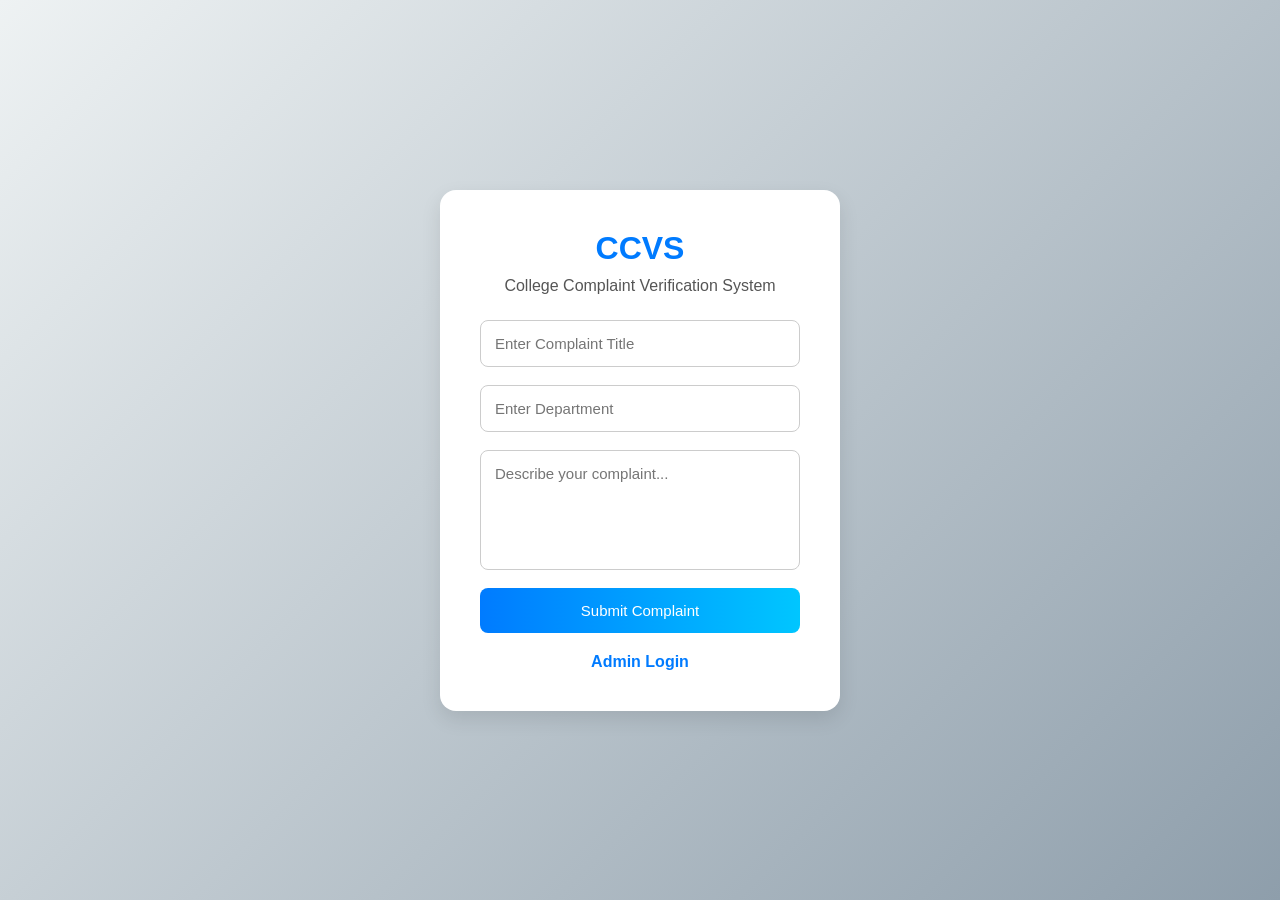
<file: index.html>
<!DOCTYPE html>
<html lang="en">
<head>
  <meta charset="UTF-8">
  <meta name="viewport" content="width=device-width, initial-scale=1.0">

  <title>CCVS Student Portal</title>

  <link rel="stylesheet" href="style.css">
</head>

<body>

  <div class="form-container">

    <h1>CCVS</h1>

    <p>College Complaint Verification System</p>

    <form id="complaintForm">

      <input 
      type="text" 
      id="title"
      placeholder="Enter Complaint Title"
      required>

      <input 
      type="text" 
      id="department"
      placeholder="Enter Department"
      required>

      <textarea 
      id="description"
      placeholder="Describe your complaint..."
      required></textarea>

      <button type="submit">
        Submit Complaint
      </button>

    </form>

    <a href="admin.html" class="admin-link">
      Admin Login
    </a>

  </div>

  <script src="script.js"></script>

</body>
</html>
</file>
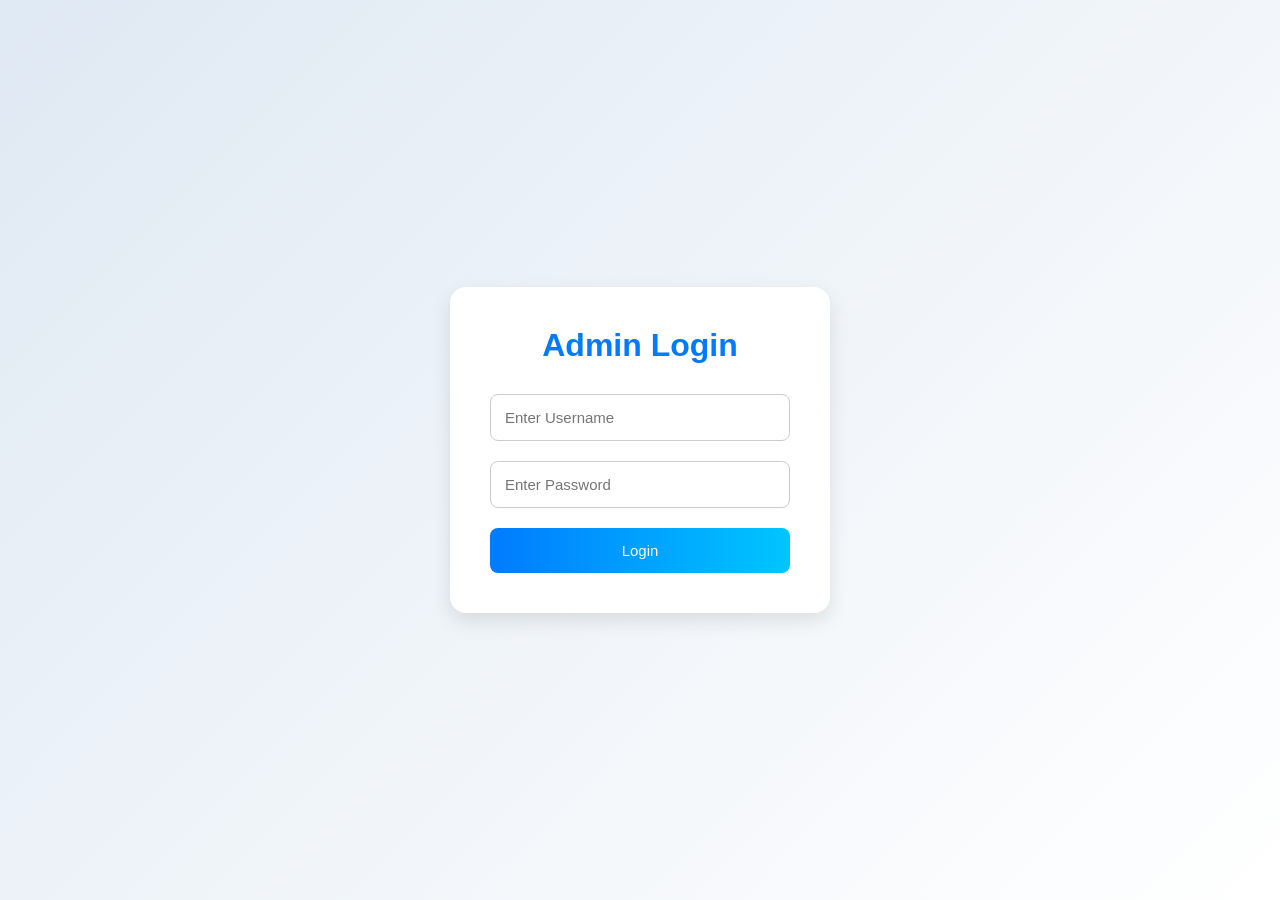
<file: admin.html>
<!DOCTYPE html>
<html lang="en">
<head>
  <meta charset="UTF-8">

  <meta name="viewport" content="width=device-width, initial-scale=1.0">

  <title>Admin Login</title>

  <link rel="stylesheet" href="admin.css">
</head>

<body>

  <div class="login-container">

    <h1>Admin Login</h1>

    <form id="adminForm">

      <input 
      type="text"
      id="username"
      placeholder="Enter Username"
      required>

      <input 
      type="password"
      id="password"
      placeholder="Enter Password"
      required>

      <button type="submit">
        Login
      </button>

    </form>

  </div>

  <script src="admin.js"></script>

</body>
</html>
</file>
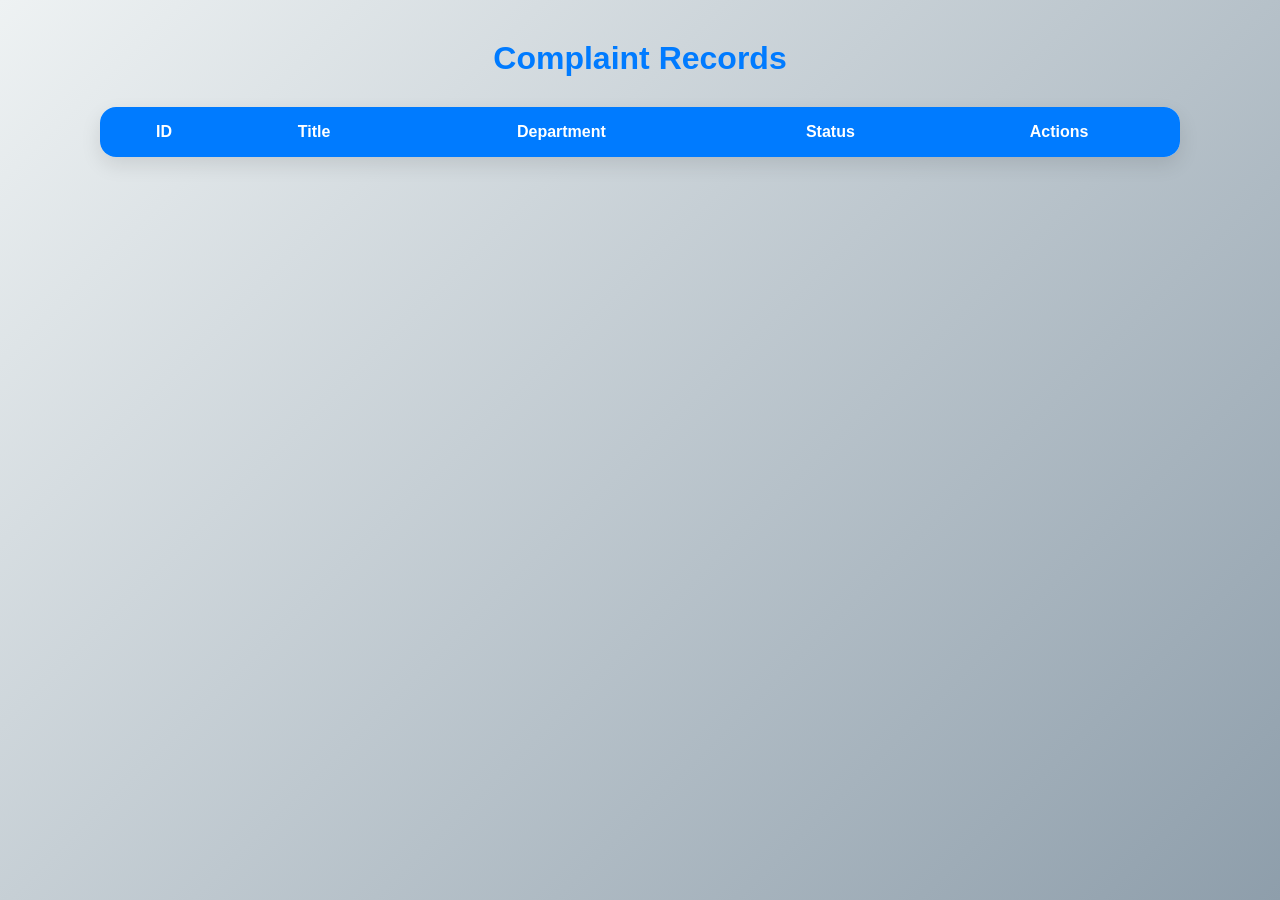
<file: dashboard.html>
<!DOCTYPE html>
<html lang="en">
<head>
  <meta charset="UTF-8">

  <meta name="viewport" content="width=device-width, initial-scale=1.0">

  <title>Admin Dashboard</title>

  <link rel="stylesheet" href="dashboard.css">
</head>

<body>

  <div class="container">

    <h1>Complaint Records</h1>

    <table>

      <thead>

        <tr>
          <th>ID</th>
          <th>Title</th>
          <th>Department</th>
          <th>Status</th>
          <th>Actions</th>
        </tr>

      </thead>

      <tbody id="complaintTableBody">

      </tbody>

    </table>

  </div>

  <script src="dashboard.js"></script>

</body>
</html>
</file>
<file: style.css>
*{
    margin:0;
    padding:0;
    box-sizing:border-box;
    font-family:"Poppins",sans-serif;
}

body{
    height:100vh;
    display:flex;
    justify-content:center;
    align-items:center;
    background:linear-gradient(135deg,#eef2f3,#8e9eab);
}

.form-container{
    width:400px;
    background:#fff;
    padding:40px;
    border-radius:16px;
    box-shadow:0 8px 20px rgba(0,0,0,0.1);
    text-align:center;
}

h1{
    color:#007bff;
    margin-bottom:10px;
}

p{
    color:#555;
    margin-bottom:25px;
}

form{
    display:flex;
    flex-direction:column;
}

input,
textarea{
    padding:14px;
    margin-bottom:18px;
    border:1px solid #ccc;
    border-radius:8px;
    outline:none;
    font-size:15px;
    transition:0.3s;
}

input:focus,
textarea:focus{
    border-color:#007bff;
    box-shadow:0 0 5px rgba(0,123,255,0.3);
}

textarea{
    resize:none;
    height:120px;
}

button{
    padding:14px;
    border:none;
    border-radius:8px;
    background:linear-gradient(90deg,#007bff,#00c6ff);
    color:white;
    font-size:15px;
    cursor:pointer;
    transition:0.3s;
}

button:hover{
    transform:translateY(-2px);
}

.admin-link{
    display:block;
    margin-top:20px;
    text-decoration:none;
    color:#007bff;
    font-weight:600;
}
</file>
<file: admin.css>
*{
    margin:0;
    padding:0;
    box-sizing:border-box;
    font-family:"Poppins",sans-serif;
}

body{
    height:100vh;
    display:flex;
    justify-content:center;
    align-items:center;
    background:linear-gradient(135deg,#dfe9f3,#ffffff);
}

.login-container{
    width:380px;
    background:white;
    padding:40px;
    border-radius:16px;
    box-shadow:0 8px 20px rgba(0,0,0,0.1);
    text-align:center;
}

h1{
    margin-bottom:30px;
    color:#007bff;
}

form{
    display:flex;
    flex-direction:column;
}

input{
    padding:14px;
    margin-bottom:20px;
    border:1px solid #ccc;
    border-radius:8px;
    outline:none;
    font-size:15px;
}

input:focus{
    border-color:#007bff;
    box-shadow:0 0 5px rgba(0,123,255,0.3);
}

button{
    padding:14px;
    border:none;
    border-radius:8px;
    background:linear-gradient(90deg,#007bff,#00c6ff);
    color:white;
    font-size:15px;
    cursor:pointer;
    transition:0.3s;
}

button:hover{
    transform:translateY(-2px);
}
</file>
<file: dashboard.css>
*{
    margin:0;
    padding:0;
    box-sizing:border-box;
    font-family:"Poppins",sans-serif;
}

body{
    background:linear-gradient(135deg,#eef2f3,#8e9eab);
    min-height:100vh;
    padding:40px;
}

.container{
    width:90%;
    max-width:1100px;
    margin:auto;
}

h1{
    text-align:center;
    margin-bottom:30px;
    color:#007bff;
}

table{
    width:100%;
    border-collapse:collapse;
    background:white;
    border-radius:16px;
    overflow:hidden;
    box-shadow:0 8px 20px rgba(0,0,0,0.1);
}

th{
    background:#007bff;
    color:white;
    padding:16px;
}

td{
    padding:16px;
    text-align:center;
    border-bottom:1px solid #eee;
}

tr:hover{
    background:#f5f9ff;
}

button{
    padding:8px 14px;
    border:none;
    border-radius:6px;
    color:white;
    cursor:pointer;
    margin:3px;
    transition:0.3s;
}

button:first-child{
    background:#28a745;
}

button:last-child{
    background:#dc3545;
}

button:hover{
    transform:translateY(-2px);
}
</file>
